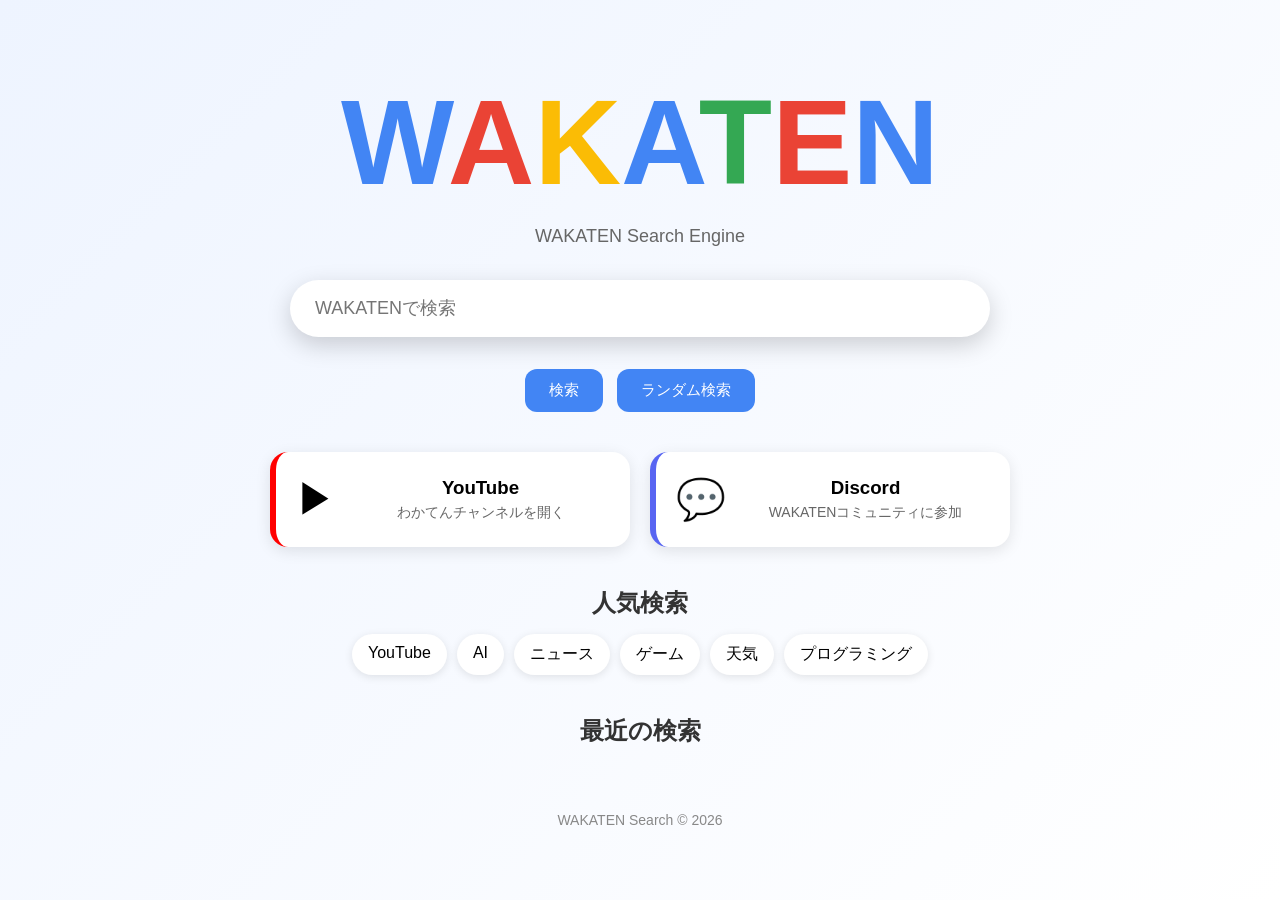
<file: index.html>
<!DOCTYPE html>
<html lang="ja">
<head>
<meta charset="UTF-8">
<meta name="viewport" content="width=device-width, initial-scale=1.0">
<title>WAKATEN Search</title>
<style>
*{
    margin:0;
    padding:0;
    box-sizing:border-box;
    font-family:Arial,Helvetica,sans-serif;
}
body{
    min-height:100vh;
    background:linear-gradient(135deg,#eef4ff,#ffffff);
    display:flex;
    justify-content:center;
    align-items:center;
    padding:20px;
}
.container{
    width:100%;
    max-width:1000px;
    text-align:center;
}
.logo{
    font-size:clamp(60px,12vw,120px);
    font-weight:bold;
    user-select:none;
    margin-bottom:15px;
}
.b{color:#4285F4;}
.r{color:#EA4335;}
.y{color:#FBBC05;}
.g{color:#34A853;}
.subtitle{
    color:#666;
    font-size:18px;
    margin-bottom:35px;
}
.search-box{
    width:100%;
    max-width:700px;
    margin:auto;
}
.search-box input{
    width:100%;
    padding:18px 25px;
    border:none;
    border-radius:50px;
    font-size:18px;
    outline:none;
    background:white;
    box-shadow:0 5px 20px rgba(0,0,0,.12);
    transition:.2s;
}
.search-box input:focus{
    transform:translateY(-2px);
    box-shadow:0 8px 25px rgba(0,0,0,.18);
}
.buttons{
    margin-top:25px;
}
button{
    border:none;
    background:#4285F4;
    color:white;
    padding:12px 24px;
    border-radius:12px;
    cursor:pointer;
    margin:5px;
    font-size:15px;
    transition:.2s;
}
button:hover{
    transform:translateY(-2px);
}
.service-cards{
    margin-top:35px;
    display:flex;
    justify-content:center;
    gap:20px;
    flex-wrap:wrap;
}
.service-card{
    width:360px;
    background:white;
    border-radius:18px;
    padding:20px;
    box-shadow:0 4px 15px rgba(0,0,0,.1);
    cursor:pointer;
    display:flex;
    align-items:center;
    gap:15px;
    transition:.25s;
}
.service-card:hover{
    transform:translateY(-5px);
}
.icon{
    font-size:40px;
}
.youtube{
    border-left:6px solid #ff0000;
}
.discord{
    border-left:6px solid #5865F2;
}
.service-card h3{
    margin-bottom:5px;
}
.service-card > div:last-child{
    flex:1;
}
.service-card p{
    color:#666;
    font-size:14px;
    white-space:nowrap;
}
.section{
    margin-top:40px;
}
.section h2{
    margin-bottom:15px;
    color:#333;
}
.tags,
.history-list{
    display:flex;
    justify-content:center;
    flex-wrap:wrap;
    gap:10px;
}
.tag,
.history-item{
    background:white;
    padding:10px 16px;
    border-radius:25px;
    cursor:pointer;
    box-shadow:0 2px 8px rgba(0,0,0,.1);
    transition:.2s;
}
.tag:hover,
.history-item:hover{
    background:#4285F4;
    color:white;
}
footer{
    margin-top:50px;
    color:#888;
    font-size:14px;
}
@media(max-width:700px){
    .service-card{
        width:100%;
    }
    button{
        width:100%;
        max-width:360px;
    }
}
</style>
</head>
<body>
<div class="container">
<div class="logo">
<span class="b">W</span><span class="r">A</span><span class="y">K</span><span class="b">A</span><span class="g">T</span><span class="r">E</span><span class="b">N</span>
</div>
<div class="subtitle">
WAKATEN Search Engine
</div>
<form id="searchForm">
<div class="search-box">
<input
type="text"
id="search"
placeholder="WAKATENで検索"
autocomplete="off">
</div>
<div class="buttons">
<button type="submit">検索</button>
<button type="button" onclick="randomSearch()">ランダム検索</button>
</div>
</form>
<div class="service-cards">
<div class="service-card youtube" onclick="youtube()">
<div class="icon">▶</div>
<div>
<h3>YouTube</h3>
<p>わかてんチャンネルを開く</p>
</div>
</div>
<div class="service-card discord" onclick="discord()">
<div class="icon">💬</div>
<div>
<h3>Discord</h3>
<p>WAKATENコミュニティに参加</p>
</div>
</div>
</div>
<div class="section">
<h2>人気検索</h2>
<div class="tags">
<div class="tag" onclick="searchTag('YouTube')">YouTube</div>
<div class="tag" onclick="searchTag('AI')">AI</div>
<div class="tag" onclick="searchTag('ニュース')">ニュース</div>
<div class="tag" onclick="searchTag('ゲーム')">ゲーム</div>
<div class="tag" onclick="searchTag('天気')">天気</div>
<div class="tag" onclick="searchTag('プログラミング')">プログラミング</div>
</div>
</div>
<div class="section">
<h2>最近の検索</h2>
<div class="history-list" id="historyList"></div>
</div>
<footer>
WAKATEN Search © 2026
</footer>
</div>
<script>
const form = document.getElementById("searchForm");
const box = document.getElementById("search");
form.addEventListener("submit",e=>{
e.preventDefault();
const text=box.value.trim();
if(!text)return;
location.href=
"results.html?q="+
encodeURIComponent(text);
});
function searchTag(text){
location.href=
"results.html?q="+
encodeURIComponent(text);
}
function randomSearch(){
const words=[
"AI",
"宇宙",
"ゲーム",
"プログラミング",
"ニュース",
"音楽",
"日本",
"猫",
"天気",
"YouTube"
];
const word=
words[Math.floor(Math.random()*words.length)];
location.href=
"results.html?q="+
encodeURIComponent(word);
}
function youtube(){
window.open(
"https://www.youtube.com/@%E3%82%8F%E3%81%8B%E3%81%A6%E3%82%93%E3%83%81%E3%83%A3%E3%83%B3%E3%83%8D%E3%83%AB",
"_blank"
);
}
function discord(){
window.open(
"https://discord.gg/XhtVuksb8K",
"_blank"
);
}
const history=
JSON.parse(
localStorage.getItem("wakatenHistory")
||"[]"
);
const historyList=
document.getElementById("historyList");
history.slice(0,10).forEach(item=>{
const div=
document.createElement("div");
div.className=
"history-item";
div.textContent=
item;
div.onclick=()=>{
location.href=
"results.html?q="+
encodeURIComponent(item);
};
historyList.appendChild(div);
});
box.focus();
</script>
</body>
</html>
</file>
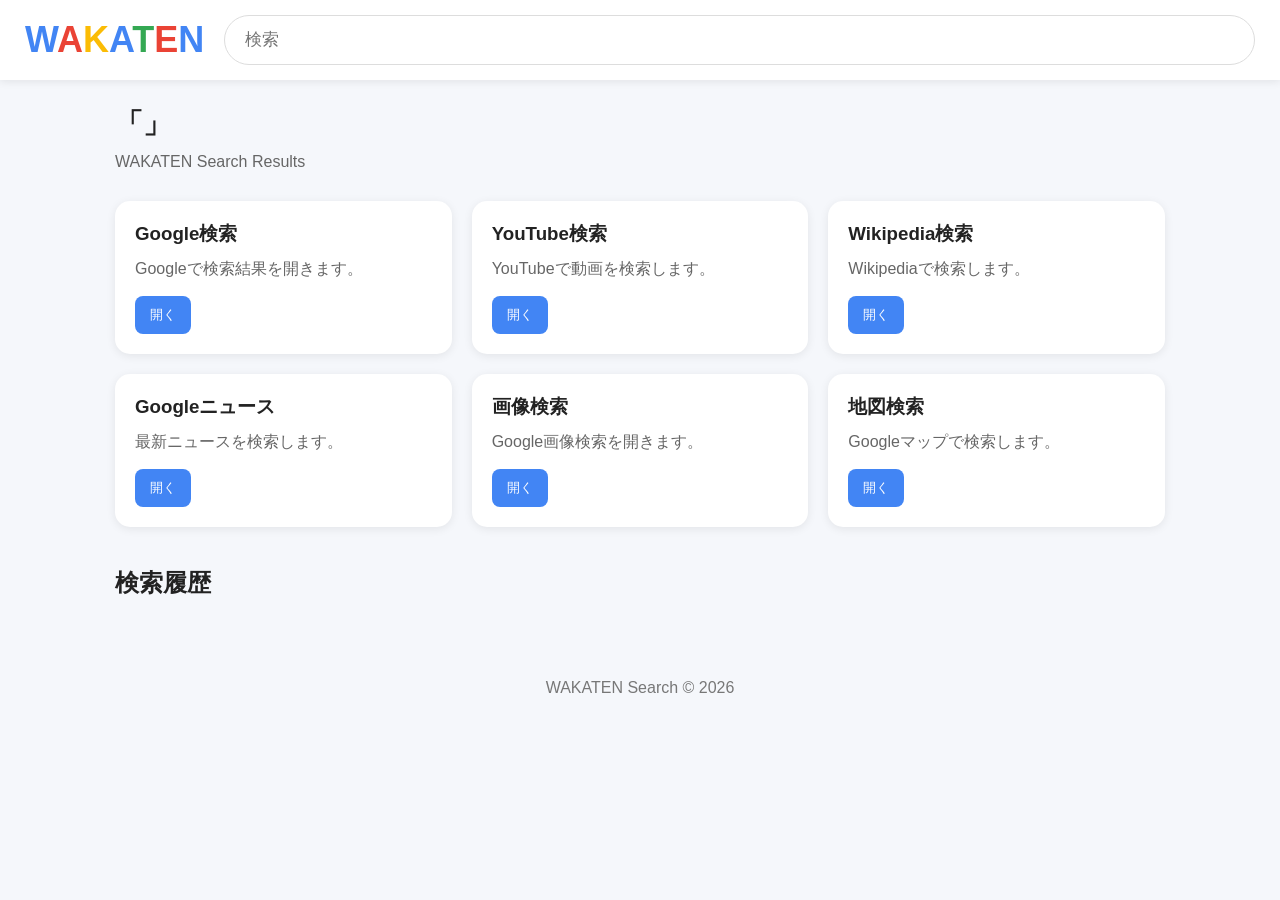
<file: results.html>
<!DOCTYPE html>
<html lang="ja">
<head>
<meta charset="UTF-8">
<meta name="viewport" content="width=device-width, initial-scale=1.0">
<title>WAKATEN検索</title>

<style>
*{
    margin:0;
    padding:0;
    box-sizing:border-box;
    font-family:Arial,Helvetica,sans-serif;
}

body{
    background:#f5f7fb;
    color:#222;
}

header{
    background:white;
    box-shadow:0 2px 8px rgba(0,0,0,.08);
    padding:15px 25px;
    position:sticky;
    top:0;
    z-index:100;
}

.top{
    display:flex;
    align-items:center;
    gap:20px;
    flex-wrap:wrap;
}

.logo{
    font-size:36px;
    font-weight:bold;
    user-select:none;
}

.b{color:#4285F4;}
.r{color:#EA4335;}
.y{color:#FBBC05;}
.g{color:#34A853;}

.search{
    flex:1;
    min-width:250px;
}

.search input{
    width:100%;
    padding:14px 20px;
    border:1px solid #ddd;
    border-radius:30px;
    font-size:17px;
    outline:none;
}

.search input:focus{
    box-shadow:0 2px 10px rgba(0,0,0,.15);
}

.container{
    max-width:1100px;
    margin:auto;
    padding:25px;
}

.query{
    font-size:28px;
    font-weight:bold;
    margin-bottom:10px;
}

.info{
    color:#666;
    margin-bottom:30px;
}

.grid{
    display:grid;
    grid-template-columns:repeat(auto-fill,minmax(300px,1fr));
    gap:20px;
}

.card{
    background:white;
    border-radius:15px;
    padding:20px;
    box-shadow:0 2px 10px rgba(0,0,0,.08);
    transition:.2s;
}

.card:hover{
    transform:translateY(-3px);
}

.card h3{
    margin-bottom:10px;
}

.card p{
    color:#666;
    line-height:1.5;
}

.card button{
    margin-top:15px;
    border:none;
    background:#4285F4;
    color:white;
    padding:10px 15px;
    border-radius:8px;
    cursor:pointer;
}

.card button:hover{
    opacity:.9;
}

.section{
    margin-top:40px;
}

.section h2{
    margin-bottom:15px;
}

.history{
    display:flex;
    flex-wrap:wrap;
    gap:10px;
}

.tag{
    background:white;
    padding:10px 15px;
    border-radius:30px;
    cursor:pointer;
    box-shadow:0 2px 6px rgba(0,0,0,.08);
}

.tag:hover{
    background:#4285F4;
    color:white;
}

footer{
    text-align:center;
    padding:40px;
    color:#777;
}

@media(max-width:700px){

    .logo{
        width:100%;
        text-align:center;
    }

    .query{
        font-size:22px;
    }

}

.logo-link,.logo-link:link,.logo-link:visited,.logo-link:hover,.logo-link:active{
text-decoration:none !important;
color:inherit;
display:inline-block;
}
.logo{cursor:pointer;transition:.2s;}
.logo:hover{transform:scale(1.05);}

</style>
</head>

<body>

<header>

<div class="top">

<a href="./" class="logo-link"><div class="logo">
<span class="b">W</span><span class="r">A</span><span class="y">K</span><span class="b">A</span><span class="g">T</span><span class="r">E</span><span class="b">N</span>
</div></a>

<div class="search">
<input id="searchBox" placeholder="検索">
</div>

</div>

</header>

<div class="container">

<div class="query" id="query"></div>

<div class="info">
WAKATEN Search Results
</div>

<div class="grid">

<div class="card">
<h3>Google検索</h3>
<p>Googleで検索結果を開きます。</p>
<button onclick="openGoogle()">開く</button>
</div>

<div class="card">
<h3>YouTube検索</h3>
<p>YouTubeで動画を検索します。</p>
<button onclick="openYoutube()">開く</button>
</div>

<div class="card">
<h3>Wikipedia検索</h3>
<p>Wikipediaで検索します。</p>
<button onclick="openWiki()">開く</button>
</div>

<div class="card">
<h3>Googleニュース</h3>
<p>最新ニュースを検索します。</p>
<button onclick="openNews()">開く</button>
</div>

<div class="card">
<h3>画像検索</h3>
<p>Google画像検索を開きます。</p>
<button onclick="openImages()">開く</button>
</div>

<div class="card">
<h3>地図検索</h3>
<p>Googleマップで検索します。</p>
<button onclick="openMaps()">開く</button>
</div>

</div>

<div class="section">

<h2>検索履歴</h2>

<div class="history" id="history"></div>

</div>

</div>

<footer>

WAKATEN Search © 2026

</footer>

<script>

const params = new URLSearchParams(location.search);
const q = params.get("q") || "";

document.getElementById("query").textContent =
'「' + q + '」';

document.getElementById("searchBox").value = q;

document.getElementById("searchBox")
.addEventListener("keydown", e => {

if(e.key === "Enter"){

const text = e.target.value.trim();

if(text){

location.href =
"results.html?q=" +
encodeURIComponent(text);

}

}

});

let history =
JSON.parse(
localStorage.getItem("wakatenHistory")
|| "[]"
);

if(q){

history =
history.filter(x=>x!==q);

history.unshift(q);

history = history.slice(0,15);

localStorage.setItem(
"wakatenHistory",
JSON.stringify(history)
);

}

const historyDiv =
document.getElementById("history");

history.forEach(item=>{

const tag =
document.createElement("div");

tag.className = "tag";

tag.textContent = item;

tag.onclick = ()=>{

location.href =
"results.html?q=" +
encodeURIComponent(item);

};

historyDiv.appendChild(tag);

});

window.openGoogle=function(){
window.open(
"https://www.google.com/search?q="+
encodeURIComponent(q),
"_blank"
);
}

window.openYoutube=function(){
window.open(
"https://www.youtube.com/results?search_query="+
encodeURIComponent(q),
"_blank"
);
}

window.openWiki=function(){
window.open(
"https://ja.wikipedia.org/wiki/" +
encodeURIComponent(q),
"_blank"
);
}

window.openNews=function(){
window.open(
"https://news.google.com/search?q="+
encodeURIComponent(q),
"_blank"
);
}

window.openImages=function(){
window.open(
"https://www.google.com/search?tbm=isch&q="+
encodeURIComponent(q),
"_blank"
);
}

window.openMaps=function(){
window.open(
"https://www.google.com/maps/search/" +
encodeURIComponent(q),
"_blank"
);
}

</script>

</body>
</html>
</file>
